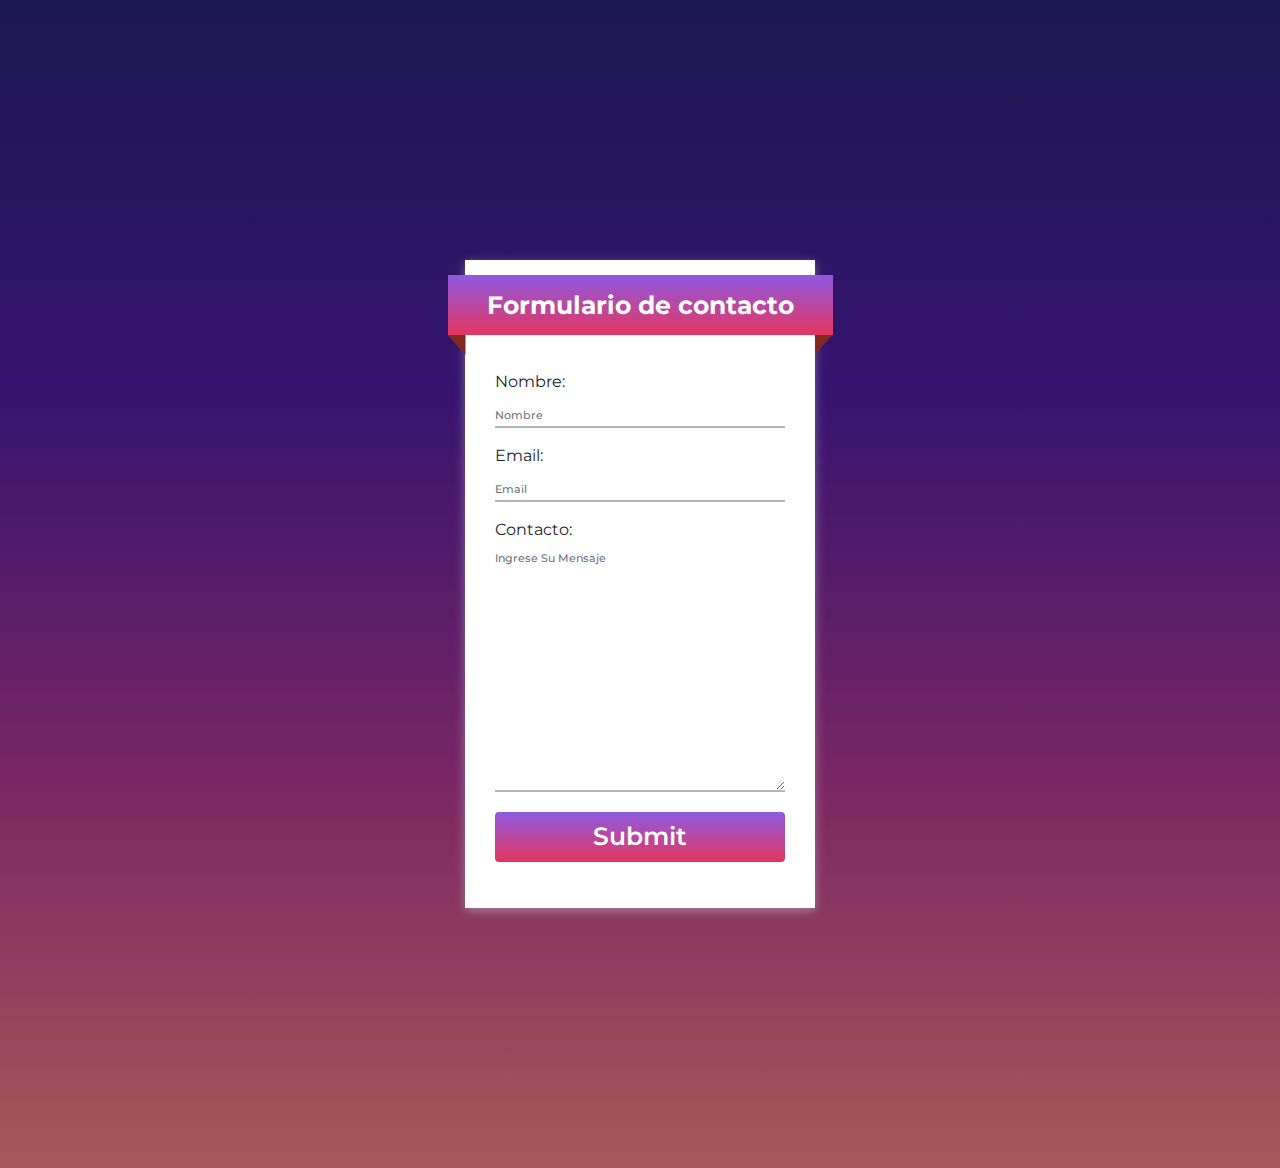
<file: contacto.html>
<!doctype html>
<html lang="en">
  <head>
    <!-- Required meta tags -->
    <meta charset="utf-8">
    <meta name="viewport" content="width=device-width, initial-scale=1, shrink-to-fit=no">

    <!-- Bootstrap CSS -->
   	<link rel="stylesheet" href="https://stackpath.bootstrapcdn.com/bootstrap/4.1.3/css/bootstrap.min.css">
	<link href="https://fonts.googleapis.com/css2?family=Montserrat:ital,wght@0,400;0,500;0,600;1,300;1,400;1,600&display=swap" rel="stylesheet">
	<!-- CSS -->
	<link rel="stylesheet" href="css/contacto.css">
	
	<title>Contacto</title>
  </head>

  
  <body>
  <section class="bg">
  	<div class="container">
  		<div class="row d-flex justify-content-center">
  			<div class="col-md-4 col-md-offset-4">
  				<div class="form-wrap">
  					<div class="form-heading">
  						<h1>Formulario de contacto</h1>
  					</div>
  					<form class="form-contact" role="form">
  						<div class="form-group">
  							<label for="nombre">Nombre: </label>
  							<input type="text" required class="form-control" id="name" placeholder="Nombre">
  							<p id="p1"></p>
  						</div>
  						<div class="form-group">
  							<label for="email">Email: </label>
  							<input type="email" required class="form-control" id="email" placeholder="Email">
  							<p id="p2"></p>
  						</div>
  						<div class="form-group">
  							<label for="contacto">Contacto: </label>
  							<textarea mensaje ="required" class="form-control" cols="30" rows="10" id="mensaje" placeholder="Ingrese su mensaje"></textarea>
  							<p id="p3"></p>
  						</div>
  						<div class="form-group">
  							<input type="submit" class="btn btn-primary btn-block" id="submit">
  						</div>
  					</form>
  				</div>
  			</div>
  		</div>
  	</div>
  </section>
	
    <!-- jquery 3.6.0 min -->
    <script src="https://code.jquery.com/jquery-3.6.0.min.js" integrity="sha256-/xUj+3OJU5yExlq6GSYGSHk7tPXikynS7ogEvDej/m4=" crossorigin="anonymous"></script>
    
    <script src="js/contacto.js"></script>

	<!-- AJAX -->
	<script src="js/ajax.js"></script>
	</body>
</html>
</file>
<file: css/contacto.css>
*{
	margin:0;
	padding: 0;
	box-sizing: border-box;
}


.bg{
	background: linear-gradient(#1c1852, #36136f, #792664, #a75858);
	padding: 260px 0px;
	font-family: 'Montserrat', sans-serif;
}

.form-wrap{
	position: relative;
	box-shadow: rgba(221,230,237,0.4) 0px 3px 10px 0px;
	background-color: white;
}

.form-contact{
	padding: 50px 30px 30px 30px;
}

.form-heading{
	position: relative;
	width:110%;
	left: -5%;
	top:15px;
	padding: 15px 0px;
	text-align: center;
	color: white;
	background-color:  #ff8177;
	background:linear-gradient(to top, #e43660 0%, #8e59e2 100%)
}

.form-heading:before{
	position: absolute;
	content:'';
	left:0;
	bottom: -20px;
	width: 18px;
	height: 20px;
	background-color:  #7f2922;
	clip-path: polygon(0 0, 100% 0, 100% 100%);
}
.form-heading:after{
	position: absolute;
	content:'';
	right: 0px;
	bottom: -20px;
	width: 18px;
	height: 20px;
	background-color: #7f2922;
	clip-path: polygon(0 0, 0 100% , 100% 0);
}

.form-heading h1{
	font-size: 25px;
	font-weight: 700;
	margin: 0px;
}

.form-heading p{
	text-transform: capitalize;
	font-size: 14px;
	font-weight: 500;
	padding: 0;
	margin: 0;
}

#regForm label{
	font-size: 18px;
	font-weight: 600;
}

.form-control{
	border:none;
	padding:0px;
	border-bottom: 2px solid #b5b5b5;
	border-radius: 0px;
}

.form-control:focus{
	box-shadow: none;
}

::placeholder{
  text-transform: capitalize;
  font-size: 11px;
  font-weight: 500;
  color: #b5b5b5;
}

.btn-primary{
	background-color:  #ff8177;
	border:none;
	margin:20px 0px 0px 0px;
	text-transform: capitalize;
	font-size: 25px;
	font-weight: 600;
	background:linear-gradient(to top, #e43660 0%, #8e59e2 100%)
}

#p1, #p2, #p3{
	color: #ff0000;
	font-size: 13px;
	font-weight: 600;
}

/* Responsive Design */

@media(max-width: 800px){
	.bg {
	  width: 100%;
	  padding: 30px;
	  margin: 0;
	}
	.message{
		width: 210px;
	}
}
</file>
